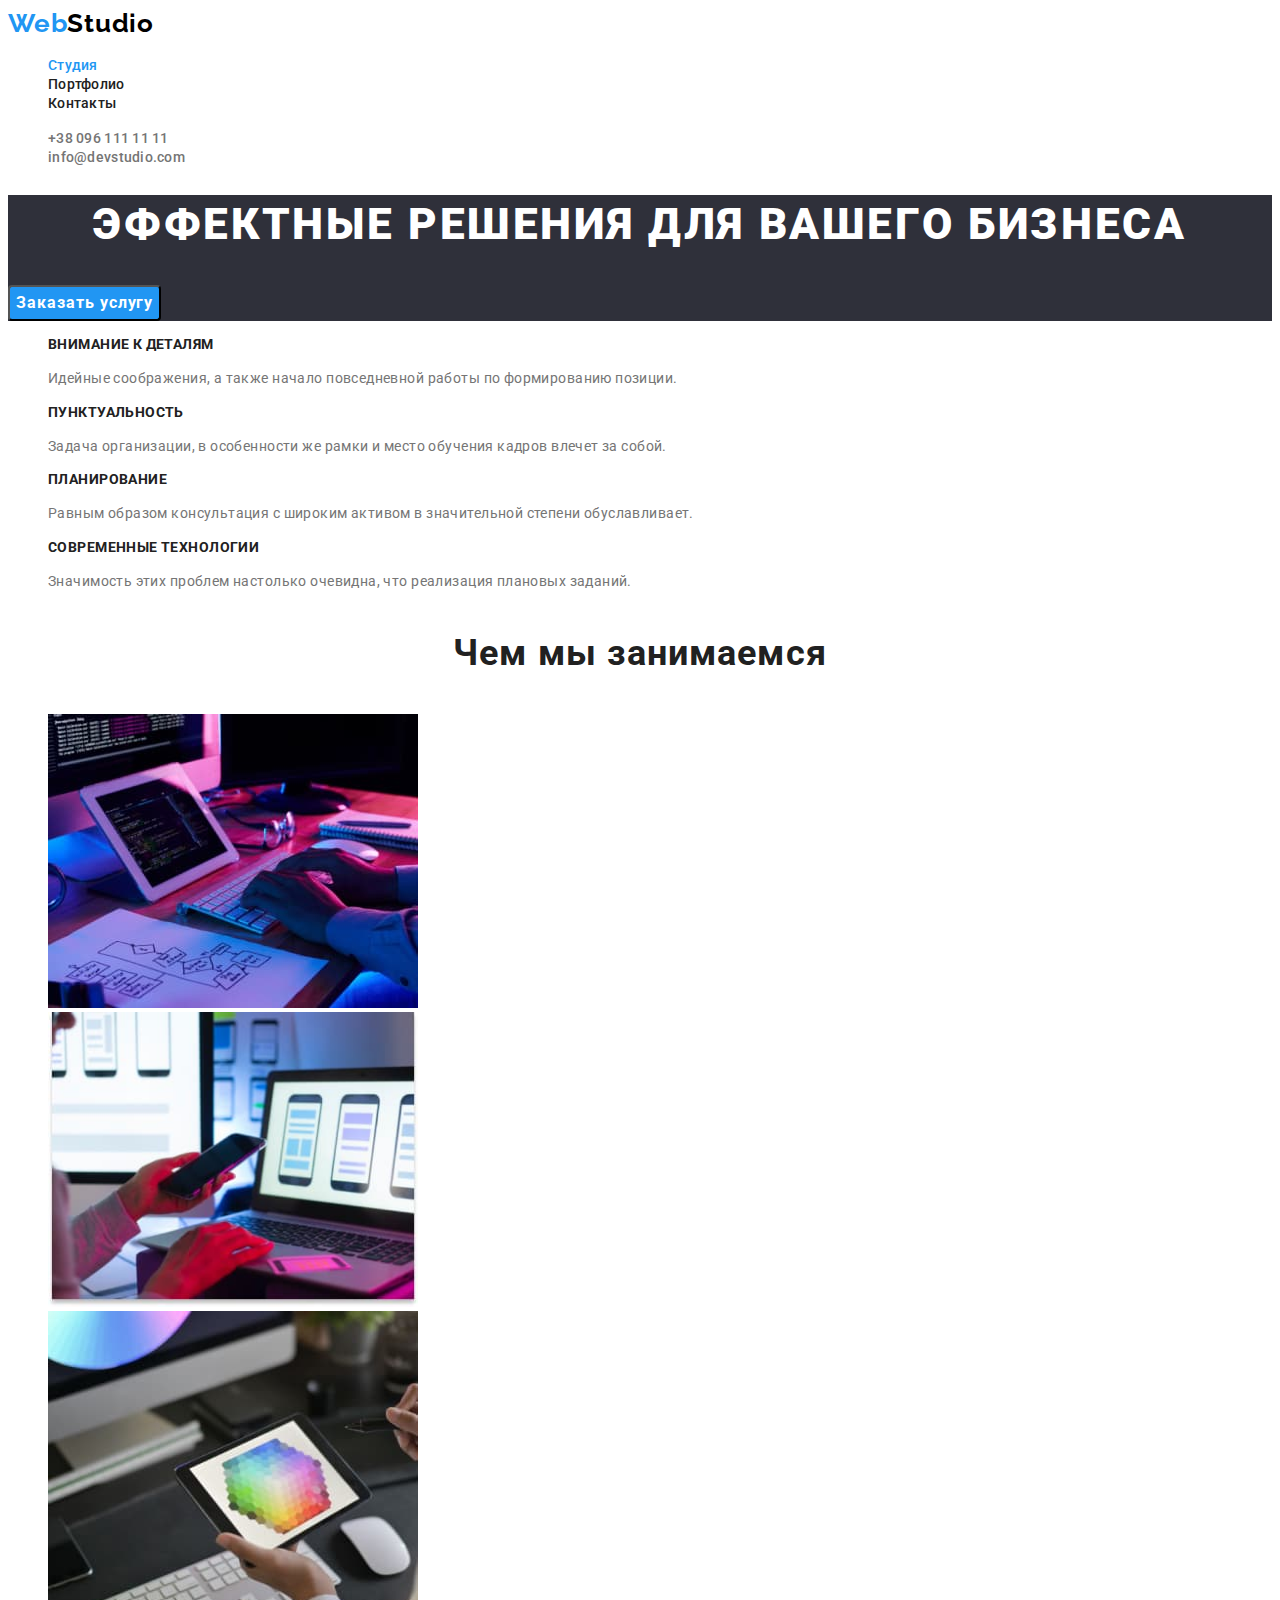
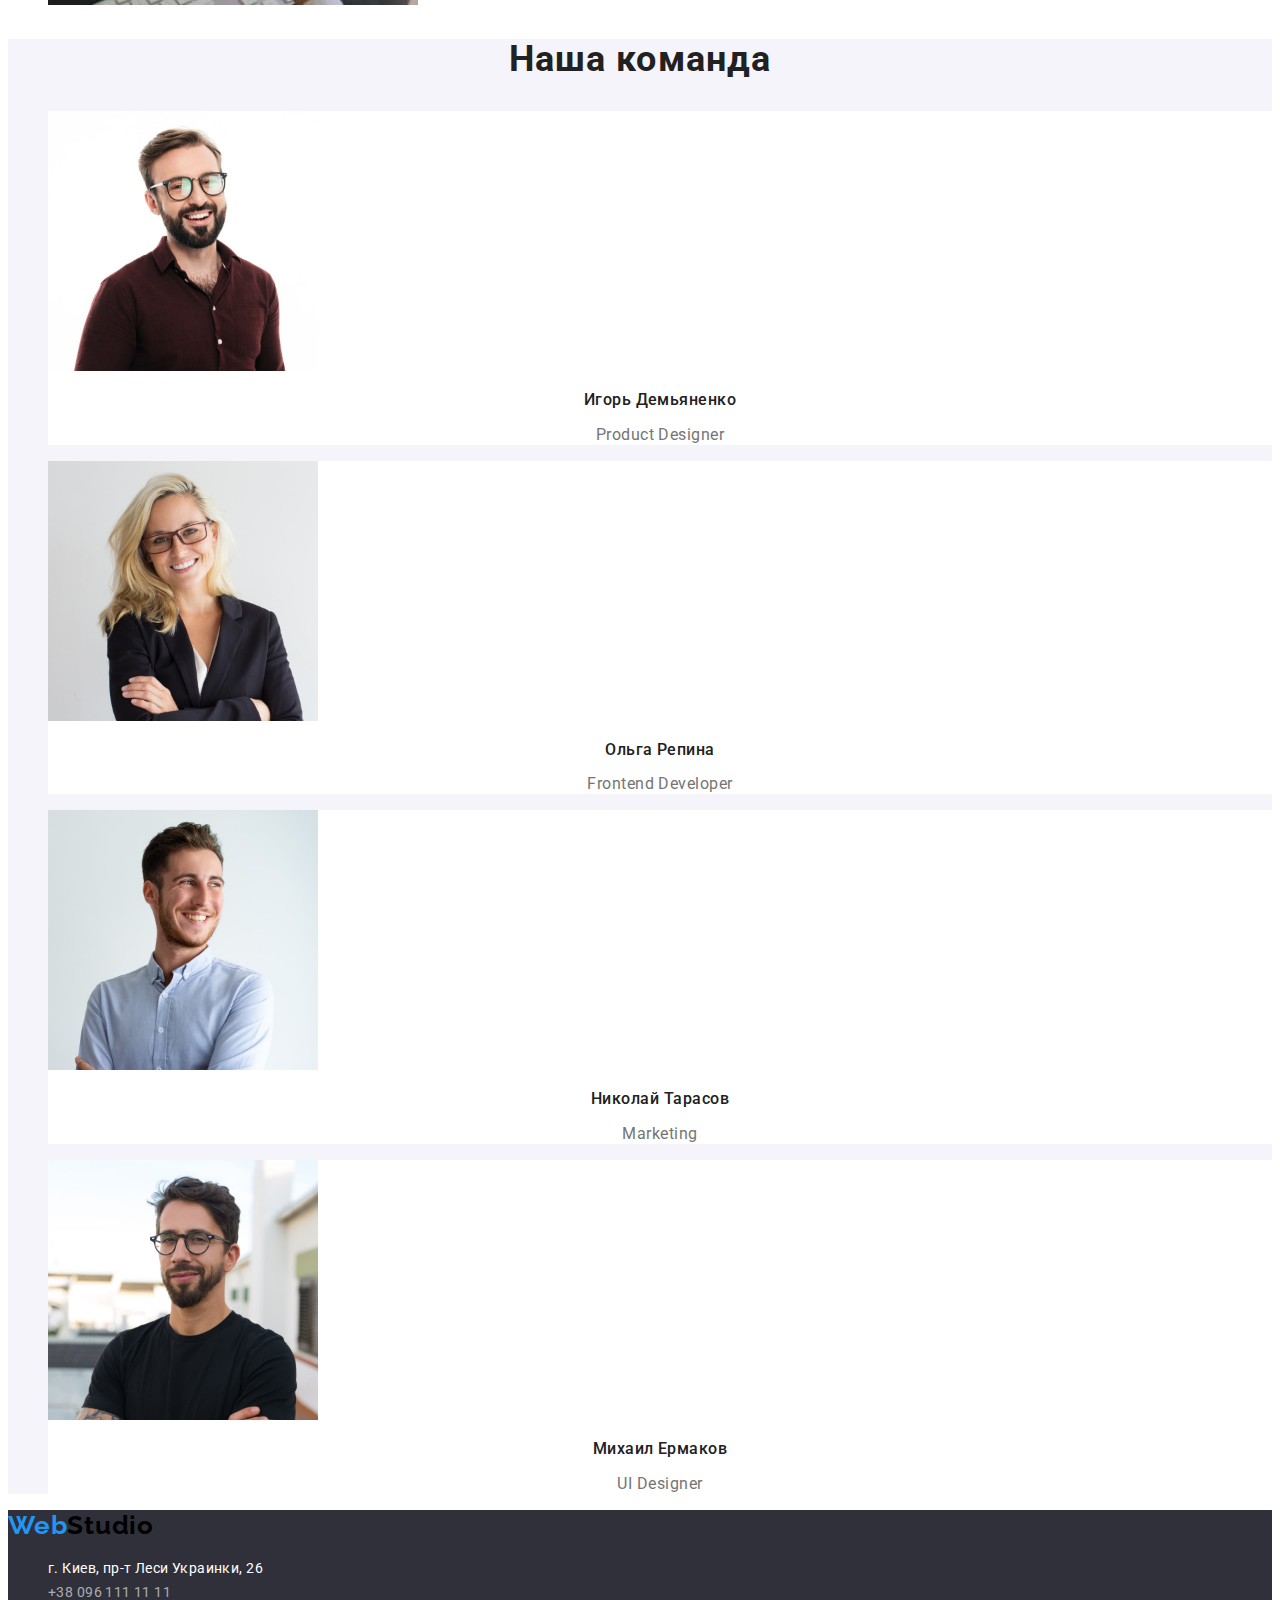
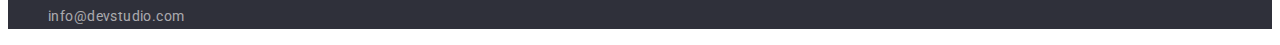
<file: index.html>
<!DOCTYPE html>
<html lang="ru">
<head>
    <meta charset="UTF-8">
    <meta http-equiv="X-UA-Compatible" content="IE=edge">
    <meta name="viewport" content="width=device-width, initial-scale=1.0">
    <title lang="en">Document</title>
    <link rel="preconnect" href="https://fonts.googleapis.com">
    <link rel="preconnect" href="https://fonts.gstatic.com" crossorigin>
    <link
        href="https://fonts.googleapis.com/css2?family=Raleway:wght@700&family=Roboto:wght@400;500;700;900&display=swap"
        rel="stylesheet">
        <link rel="stylesheet" href="./css/styles.css">

</head>
<body>
    <!--Head-->
    <header class="header">
        <nav>
            <a href="/" lang="en" class="logo link"> <span class="logo-one">Web</span>Studio</a>

            <ul class="list">
                <li ><a href="./index.html" class="header-link link current" >Студия</a></li>
                <li><a href="./portfolio.html" class="header-link link">Портфолио</a></li>
                <li><a href="" class="header-link link">Контакты</a></li>
            </ul>
        </nav>
        

        <ul class="link list">
            <li><a href="tel:+380961111111" class="number link">+38 096 111 11 11</a></li>
            <li><a href="info@devstudio.com" class="mail link">info@devstudio.com</a></li>
        </ul>
    </header>

    <main>
        <!--Hero-->
    <section class="hero-section">
        <h1 class="hero-title">Эффектные решения для вашего бизнеса</h1>
        <button type="button" class="hero-button">Заказать услугу</button>
    </section>

    <!--Quality-->
    <section>
        <h2 class="visually-hidden">Наши особенности.</h2>
       <ul class="list">
        <li>
            <h3 class="quality-list">Внимание к деталям</h3>
            <p class="quality-text">Идейные соображения, а также начало повседневной работы по формированию позиции.</p>
        </li>
        <li>
            <h3 class="quality-list">Пунктуальность</h3>
            <p class="quality-text">Задача организации, в особенности же рамки и место обучения кадров влечет за собой.</p>
        </li>
        <li>
            <h3 class="quality-list">Планирование</h3>
            <p class="quality-text">Равным образом консультация с широким активом в значительной степени обуславливает.</p>
        </li>
        <li>
            <h3 class="quality-list">Современные технологии</h3>
            <p class="quality-text">Значимость этих проблем настолько очевидна, что реализация плановых заданий.</p>
        </li>
       </ul>
    </section>

    <!--What are we doing-->
    <section>
        <h2 class="our-work">Чем мы занимаемся</h2>
        <ul class="list">
            <li><img src="./images/img-6.jpg" alt="Работа за планшетом с клавиатурой" width="370"></li>
            <li><img src="./images/box2.jpg" alt="Работа за ноутбукомс телефоном" width="370"></li>
            <li><img src="./images/box3.jpg" alt="Работа за планшетом" width="370"></li>
        </ul>
    </section>
    
    <!--Our team-->

    <section class="section-team">
        <h2 class="team">Наша команда</h2>
        <ul class="list">
            <li class="team-list"> 
                <img lang="en" src="./images/img-2-2.jpg" alt="Product Designer" width="270">
                <h3 class="team-name">Игорь Демьяненко</h3>
                <p lang="en" class="team-job">Product Designer</p>
            </li>
            <li class="team-list">    
                <img lang="en" src="./images/img-3-2.jpg" alt="Frontend Developer" width="270">
                <h3 class="team-name">Ольга Репина</h3>
                <p lang="en" class="team-job">Frontend Developer</p>
            </li>
            <li class="team-list"> 
                <img src="./images/img-4-2.jpg" alt="Marketing" width="270">
                <h3 class="team-name">Николай Тарасов</h3>
                <p lang="en" class="team-job">Marketing</p>
            </li>
            <li class="team-list"> 
                <img lang="en" src="./images/img-5-2.jpg" alt="UI Designer" width="270">
                <h3 class="team-name">Михаил Ермаков</h3>
                <p lang="en" class="team-job">UI Designer</p>
            </li>
        </ul>
    </section>
    
    </main>


    <!--Footer-->
<footer class="footer-list">
    <a href="/" lang="en" class="logo link"> <span class="logo-one">Web</span>Studio</a>
    <address class="address">
        <ul class="list address-list ">
            <li class="address-footer">г. Киев, пр-т Леси Украинки, 26</li>
            <li><a href="tel:+38096111111" class="contact-footer link">+38 096 111 11 11</a></li>
            <li><a href="info@devstudio.com" class="contact-footer link">info@devstudio.com</a></li>
        </ul>
    </address>
</footer>
</file>
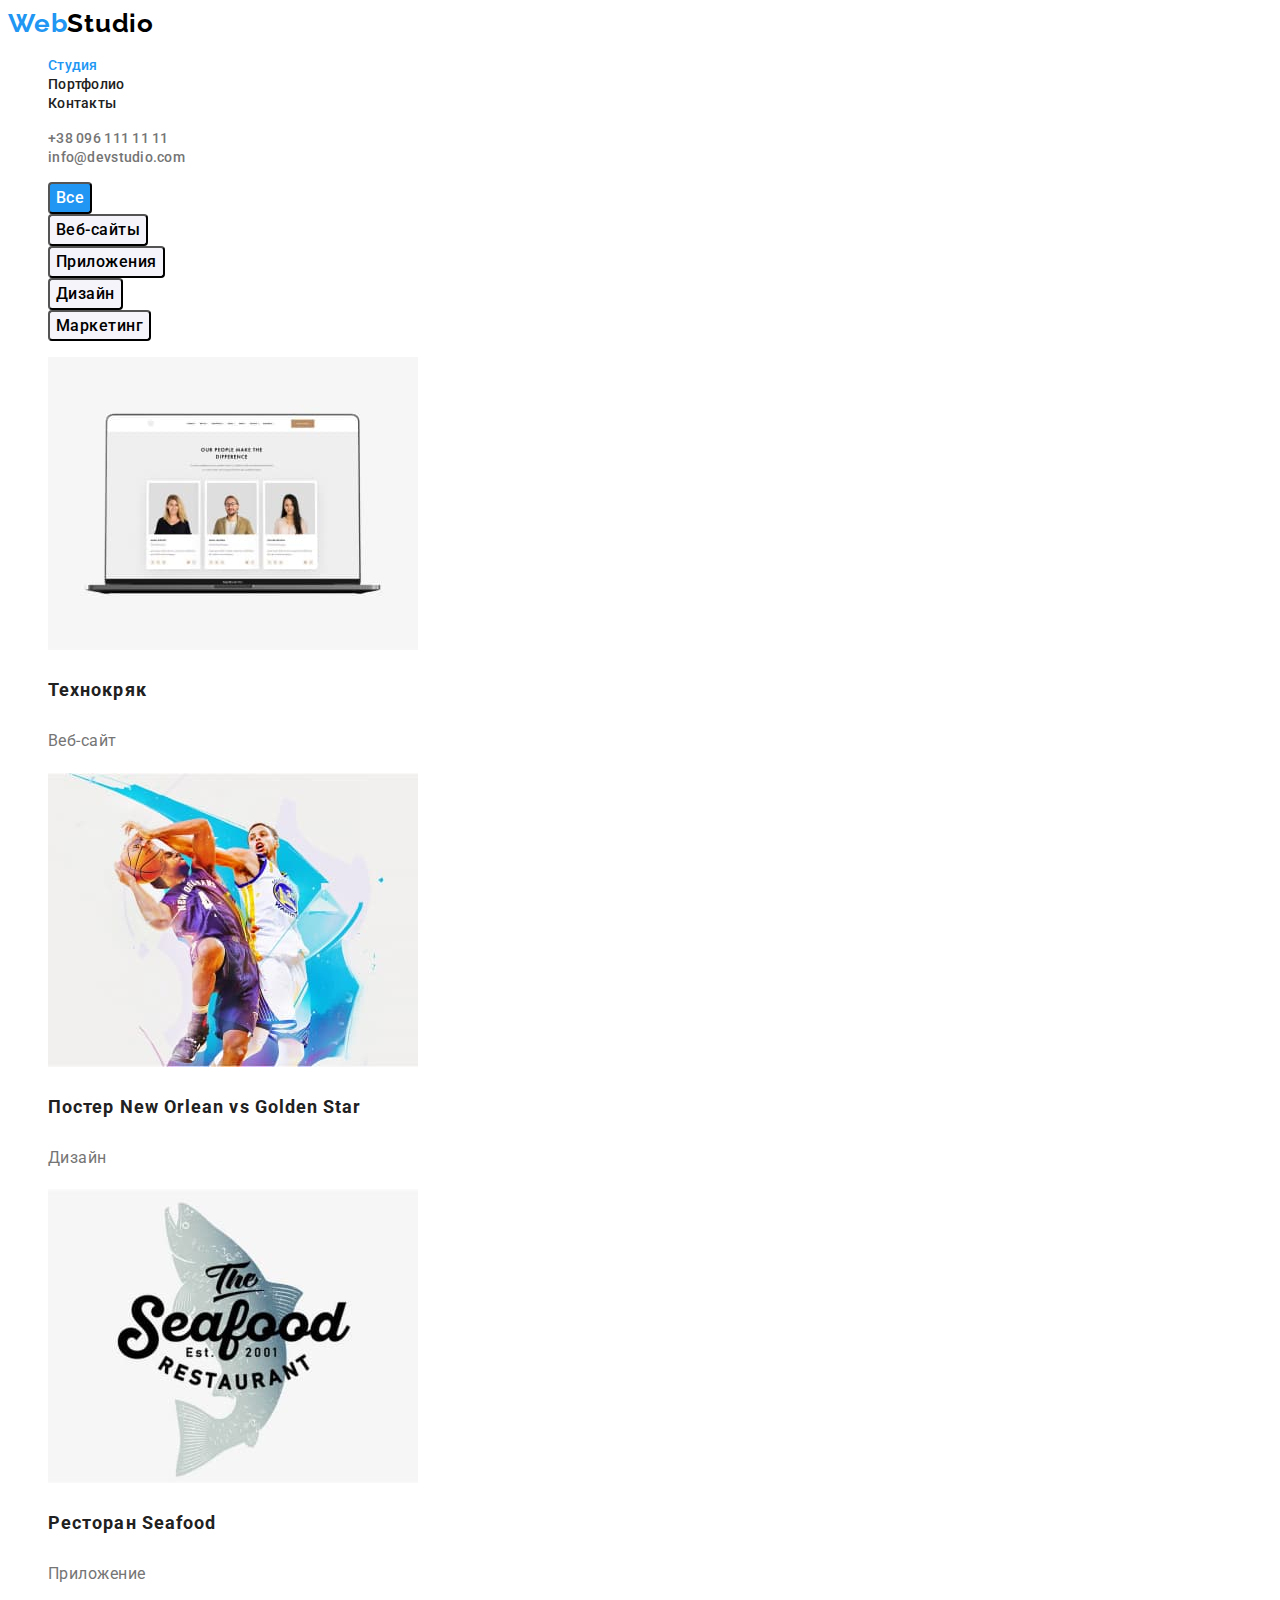
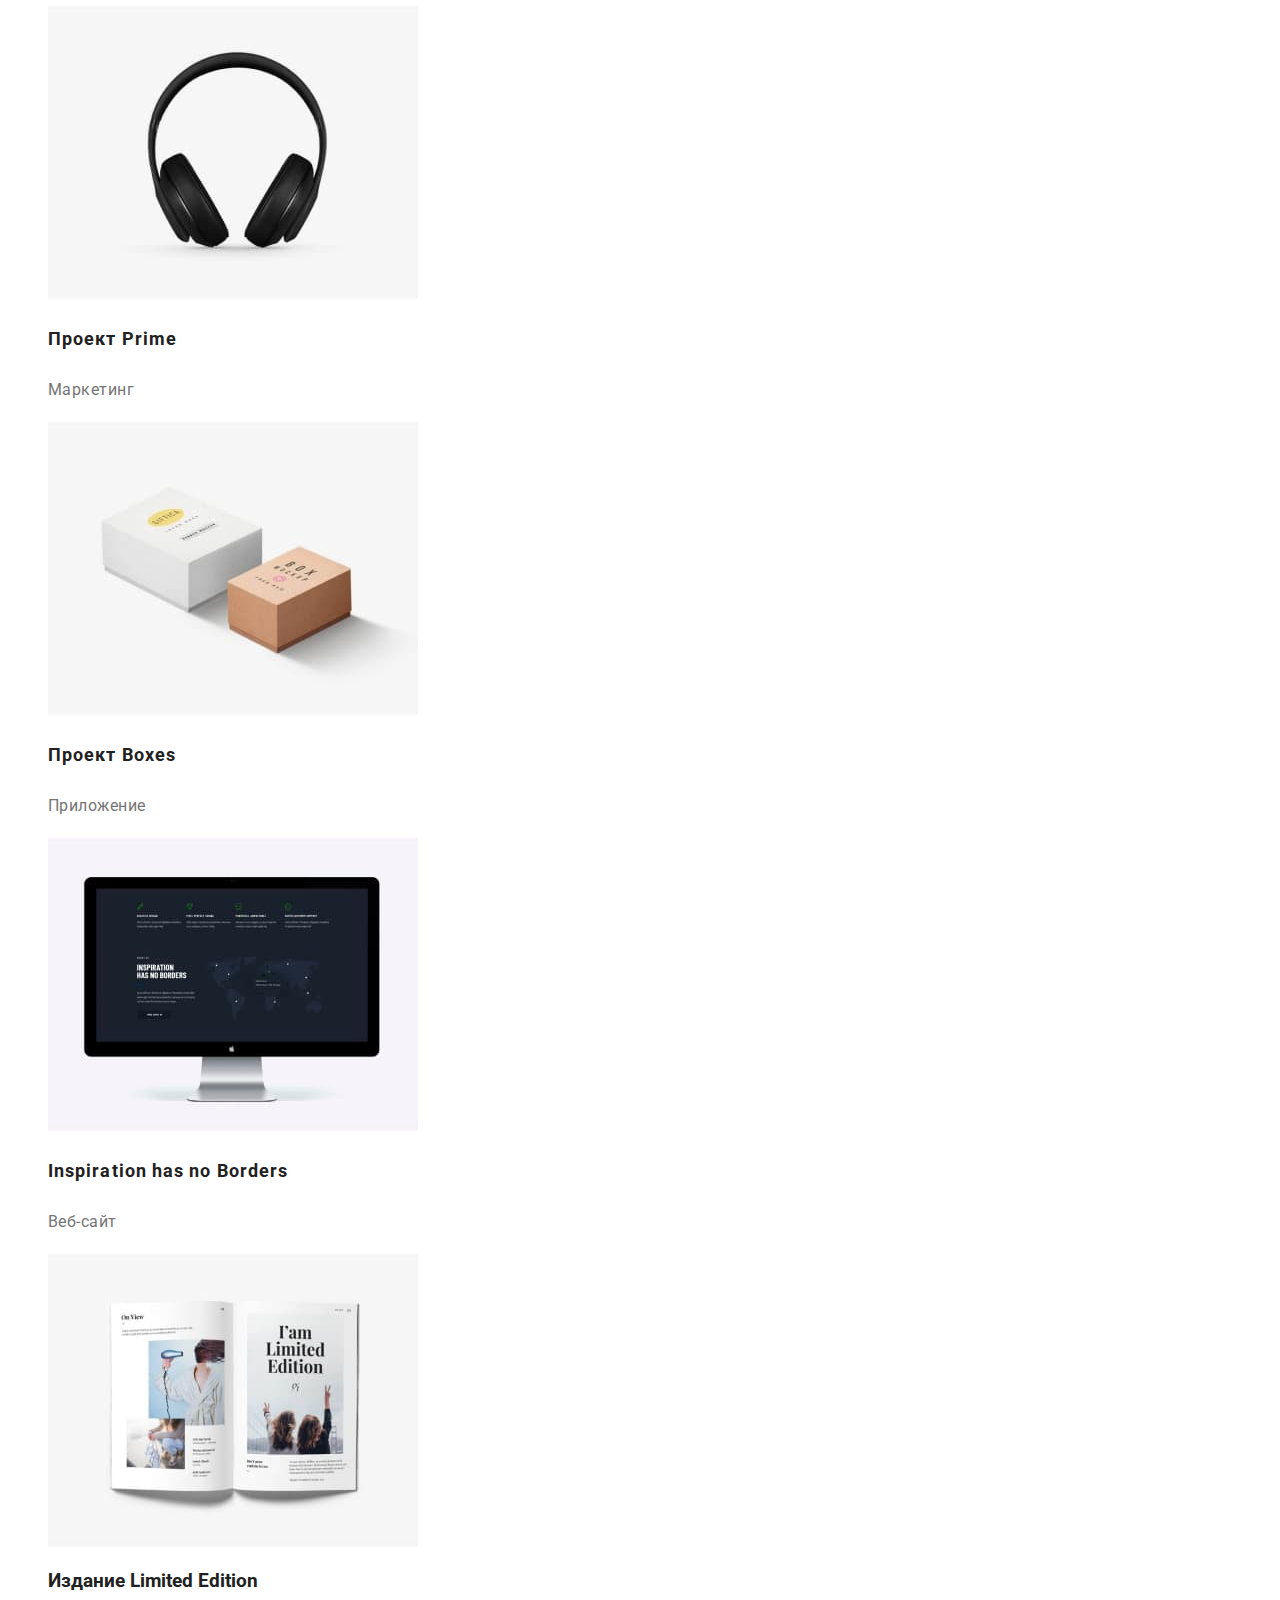
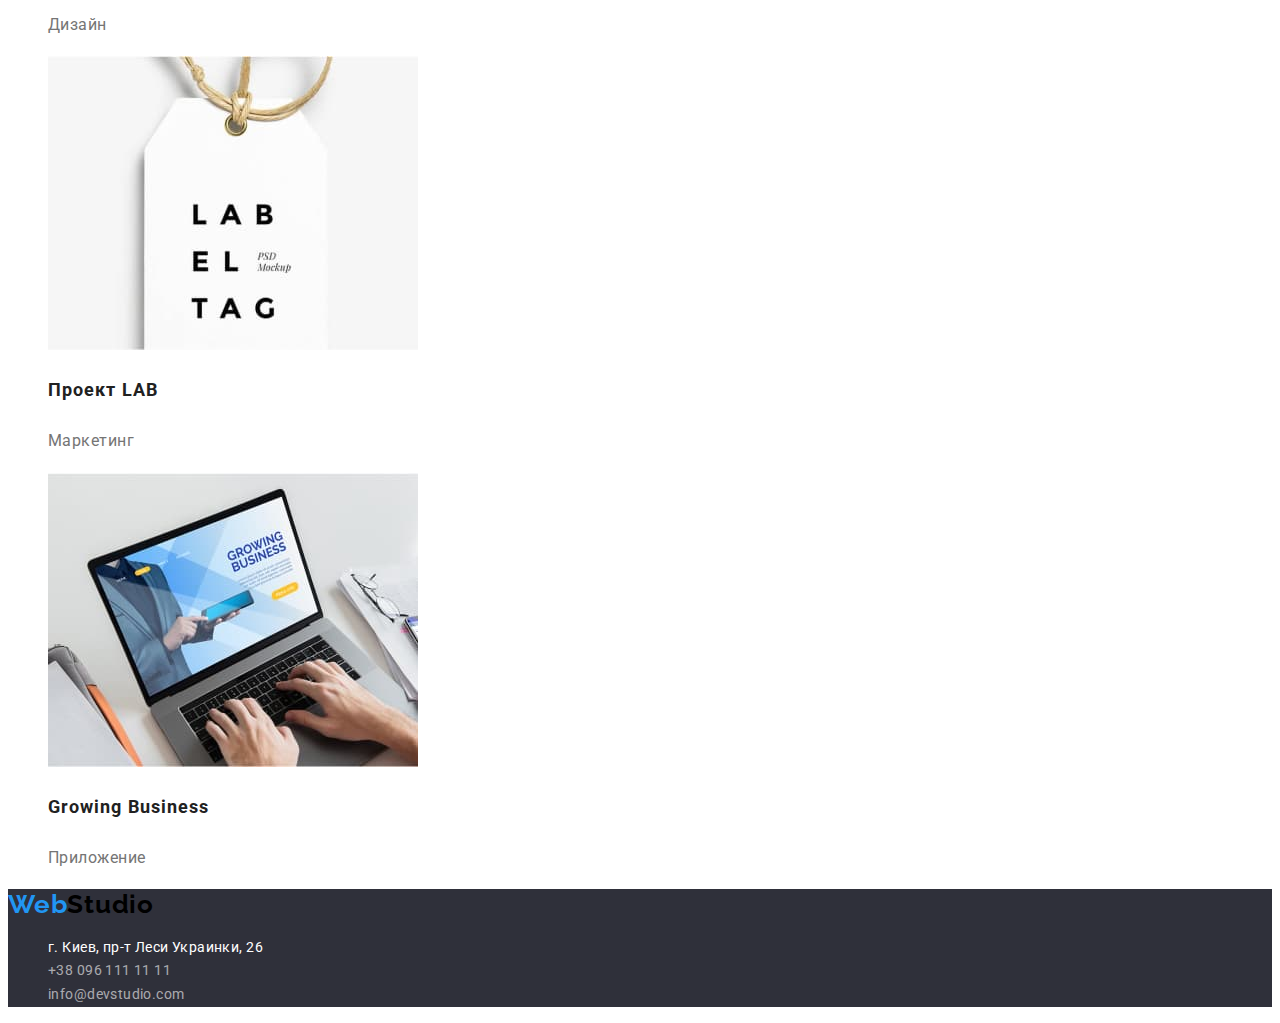
<file: portfolio.html>
<!DOCTYPE html>
<html lang="ru">
<head>
    <meta charset="UTF-8">
    <meta http-equiv="X-UA-Compatible" content="IE=edge">
    <meta name="viewport" content="width=device-width, initial-scale=1.0">
    <title lang="en">Portfolio</title>
    <link rel="preconnect" href="https://fonts.googleapis.com">
    <link rel="preconnect" href="https://fonts.gstatic.com" crossorigin>
    <link
        href="https://fonts.googleapis.com/css2?family=Raleway:wght@700&family=Roboto:wght@400;500;700;900&display=swap"
        rel="stylesheet">
    <link rel="stylesheet" href="./css/styles.css">

</head>
<body>
    <!--Head-->
    <header class="header">
        <nav>
            <a href="/" lang="en" class="logo link"> <span class="logo-one">Web</span>Studio</a>
    
            <ul class="list">
                <li><a href="./index.html" class="header-link link current">Студия</a></li>
                <li><a href="./portfolio.html" class="header-link link">Портфолио</a></li>
                <li><a href="" class="header-link link">Контакты</a></li>
            </ul>
        </nav>
    
    
        <ul class="list">
            <li><a href="tel:+380961111111" class="number link">+38 096 111 11 11</a></li>
            <li><a href="info@devstudio.com" class="mail link">info@devstudio.com</a></li>
        </ul>
    </header>

<main>

   <!-- Button -->
    <section>
        <h2 class="visually-hidden">Виды деятельности.</h2>
        <ul class="list">
            <li><button type="button" class="btn-list current-button">Все</button></li>
            <li><button type="button" class="btn-list">Веб-сайты</button></li>
            <li><button type="button" class="btn-list">Приложения</button></li>
            <li><button type="button" class="btn-list">Дизайн</button></li>
            <li><button type="button" class="btn-list">Маркетинг</button></li>
        </ul>

        <!-- List -->
        <ul class="list">
            <li>
                <img src="./images/img-7-2.jpg" alt="Фото участника команды" width="370">
                <h3 class="portfolio-list">Технокряк</h3>
                <p class="portfolio-title">Веб-сайт</p>
            </li>
            <li>
                <img src="./images/img-8-2.jpg" alt="Фото участника команды" width="370">
                <h3 class="portfolio-list">Постер <span lang="en"> New Orlean vs Golden Star</span></h3>
                <p class="portfolio-title">Дизайн</p>
            </li>
            <li>
                <img src="./images/img-9-2.jpg" alt="Фото участника команды" width="370">
                <h3 class="portfolio-list">Ресторан <span lang="en">Seafood</span></h3>
                <p class="portfolio-title">Приложение</p>
            </li>
            <li>
                <img src="./images/img-10-2.jpg" alt="Фото участника команды" width="370">
                <h3 class="portfolio-list">Проект <span lang="en">Prime</span></h3>
                <p class="portfolio-title">Маркетинг</p>
            </li>
            <li>
                <img src="./images/img-11-2.jpg" alt="Фото участника команды" width="370">
                <h3 class="portfolio-list">Проект <span lang="en">Boxes</span></h3>
                <p class="portfolio-title">Приложение</p>
            </li>
            <li>
                <img src="./images/img-12-2.jpg" alt="Фото участника команды" width="370">
                <h3 lang="en" class="portfolio-list">Inspiration has no Borders</h3>
                <p class="portfolio-title">Веб-сайт</p>
            </li>
            <li>
                <img src="./images/img-13-2.jpg" alt="Фото участника команды" width="370">
                <h3>Издание <span lang="en">Limited Edition</span></h3>
                <p class="portfolio-title">Дизайн</p>
            </li>
            <li>
                <img src="./images/img-14-2.jpg" alt="Фото участника команды" width="370">
                <h3 class="portfolio-list">Проект <span lang="en">LAB</span></h3>
                <p class="portfolio-title">Маркетинг</p>
            </li>
            <li>
                <img src="./images/img-15-2.jpg" alt="Фото участника команды" width="370">
                <h3 lang="en" class="portfolio-list">Growing Business</h3>
                <p class="portfolio-title">Приложение</p>
            </li>

        </ul>
    </section>
</main>
   


    <!--Footer-->
    <footer class="footer-list">
        <a href="/" lang="en" class="logo link"> <span class="logo-one">Web</span>Studio</a>
        <address class="address">
            <ul class="list address-list link">
                <li class="address-footer">г. Киев, пр-т Леси Украинки, 26</li>
                <li><a href="tel:+38096111111" class="contact-footer link">+38 096 111 11 11</a></li>
                <li><a href="info@devstudio.com" class="contact-footer link">info@devstudio.com</a></li>
            </ul>
        </address>
    </footer>
</file>
<file: css/styles.css>
:root{
    --first-title-color: #212121;
    --second-title-color: #2196F3;
    --third-title-color: #757575;
    --fourth-color: #FFFFFF;
    --logo-color: #000000;
    --bcg-color: #2F303A;
    --team-color: #F5F4FA;
        
}

body{
    background-color: #FFFFFF;
    font-family: 'Roboto', sans-serif;
     color: #212121;

}

.list{
    list-style: none;
}

.link{
    text-decoration: none;
}

/* Head */

.header{

}



.logo{
        font-family: 'Raleway';
        font-weight: 700;
        font-size: 26px;
        line-height: 1.19;
        /* identical to box height */
        letter-spacing: 0.03em;
        color: var(--logo-color);

}

.logo-one{
        font-weight: 700;
        font-size: 26px;
        line-height: 1.19;
        letter-spacing: 0.03em;
        color: var(--second-title-color);
}

.header-link{
    font-weight: 500;
    font-size: 14px;
    line-height: 1.14;
    letter-spacing: 0.02em;
    color: var(--first-title-color);
}

.header-link:hover,
.header-link:focus{
    color: var(--second-title-color);
}

.current {
    color: var(--second-title-color);
}

.number{
    font-weight: 500;
    font-size: 14px;
    line-height: 1.14;
    letter-spacing: 0.02em;
    color: var(--third-title-color);
    }

    .number:hover,
    .number:focus{
        color: var(--second-title-color);
    }
    
.mail{
    font-weight: 500;
    font-size: 14px;
    line-height: 1.14;
    letter-spacing: 0.02em;
    color: var(--third-title-color);
}

.mail:hover,
.mail:focus{
    color: var(--second-title-color);
}

/* Hero */

.hero-section{
    background-color: var(--bcg-color);
}

.hero-title{
    font-weight: 900;
    font-size: 44px;
    line-height: 1.36;
    text-align: center;
    letter-spacing: 0.06em;
    text-transform: uppercase;

    color: var(--fourth-color);
}

.hero-button{
        cursor: pointer;
        background-color: var(--second-title-color);
        font-family: inherit;
        font-weight: 700;
        font-size: 16px;
        line-height: 1.875;
        display: flex;
        align-items: center;
        text-align: center;
        letter-spacing: 0.06em;
        color: var(--fourth-color);
        border-radius: 4px;

}

.hero-button:hover,
.hero-button:focus {
    background-color: var(--second-title-color);
}
/* Quality */

.visually-hidden {
    position: absolute;
    white-space: nowrap;
    width: 1px;
    height: 1px;
    overflow: hidden;
    border: 0;
    padding: 0;
    clip: rect(0 0 0 0);
    clip-path: inset(50%);
    margin: -1px;
}

.quality-list{
        font-weight: 700;
        font-size: 14px;
        line-height: 1.14;
        letter-spacing: 0.03em;
        text-transform: uppercase;
}

.quality-text{
        font-size: 14px;
        line-height: 1.71;
        letter-spacing: 0.03em;
        color: var(--third-title-color);
}

/* What are we doing */

.our-work{
        font-weight: 700;
        font-size: 36px;
        line-height: 1.66;
        text-align: center;
        letter-spacing: 0.03em;
}

/* Our team */

.section-team{
    background-color: var(--team-color);
}

.team-list{
    background-color: var(--fourth-color);
}

.team{
        font-weight: 700;
        font-size: 36px;
        line-height: 1.16;
        text-align: center;
        letter-spacing: 0.03em;
}

.team-name{
font-weight: 500;
    font-size: 16px;
    line-height: 1.18;
    text-align: center;
    letter-spacing: 0.03em;
}

.team-job{
    font-size: 16px;
    line-height: 1.18;
    text-align: center;
    letter-spacing: 0.03em;
    color: var(--third-title-color);
}

/* Footer */

.address{
    font-style: normal;
}

.footer-list{
    background-color: var(--bcg-color);
}


.address-footer{
    font-size: 14px;
    line-height: 1.71;
    letter-spacing: 0.03em;
    color: var(--fourth-color);
}

.address-footer:hover,
.address-footer:focus {
    color: var(--second-title-color);
}

.contact-footer{
    font-size: 14px;
    line-height: 1.71;
    letter-spacing: 0.03em;
    color: rgba(255, 255, 255, 0.6);
}

.contact-footer:hover,
.contact-footer:focus {
    color: var(--second-title-color);
}




/* Portfolio */


   

.btn-list{
        cursor: pointer;
        font-family: inherit;
        font-style: normal;
        font-weight: 500;
        font-size: 16px;
        line-height: 1.62;
        text-align: center;
        letter-spacing: 0.03em;
        border-radius: 4px;
        background-color: var(--team-color);
        
}

.btn-list:hover,
.btn-list:focus {
    color: var(--fourth-color);
    background-color: var(--second-title-color);
}



.portfolio-list{
        font-weight: 700;
        font-size: 18px;
        line-height: 2;
        letter-spacing: 0.06em;
        color: #212121;
}

.portfolio-title{
        font-family: inherit;
        font-style: normal;
        font-weight: 400;
        font-size: 16px;
        line-height: 1.88;
        letter-spacing: 0.03em;  
        color: var(--third-title-color);
}

.current-button {
    background-color: var(--second-title-color);
    color: var(--fourth-color);
}
</file>
